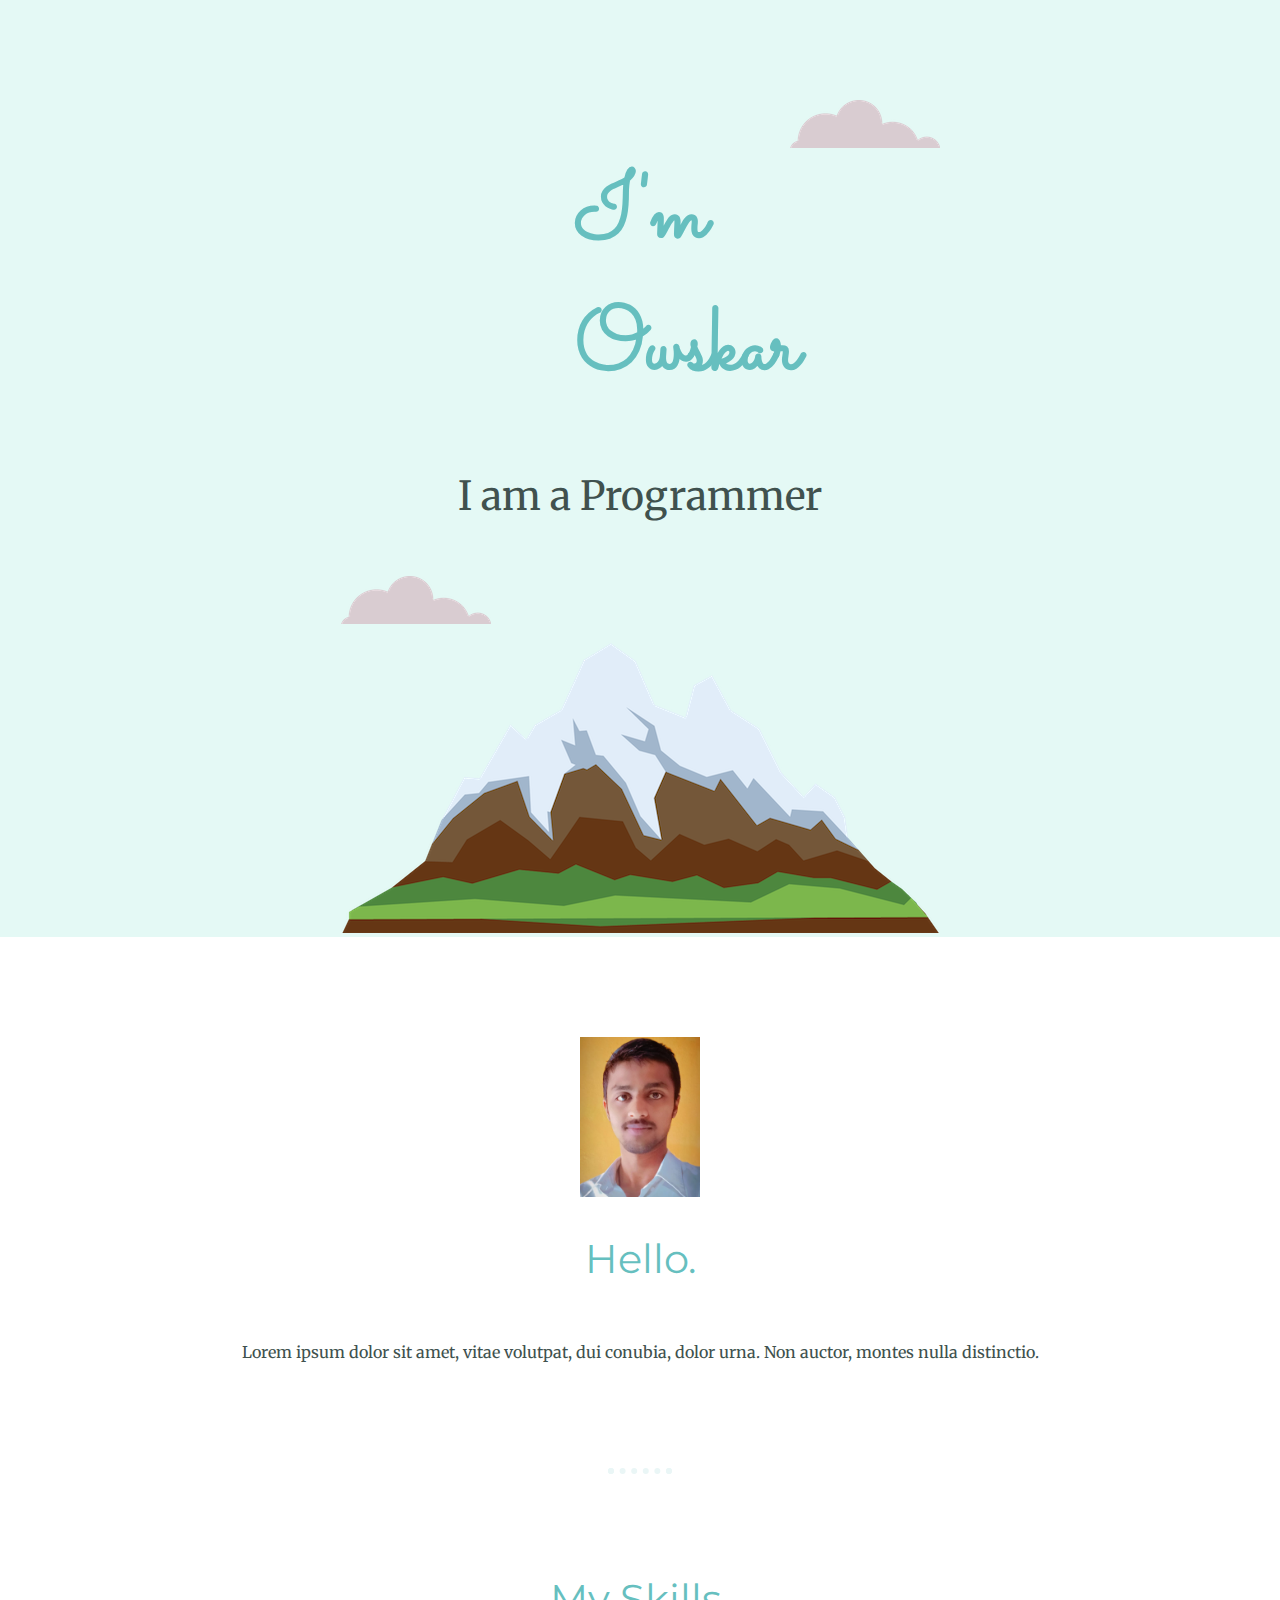
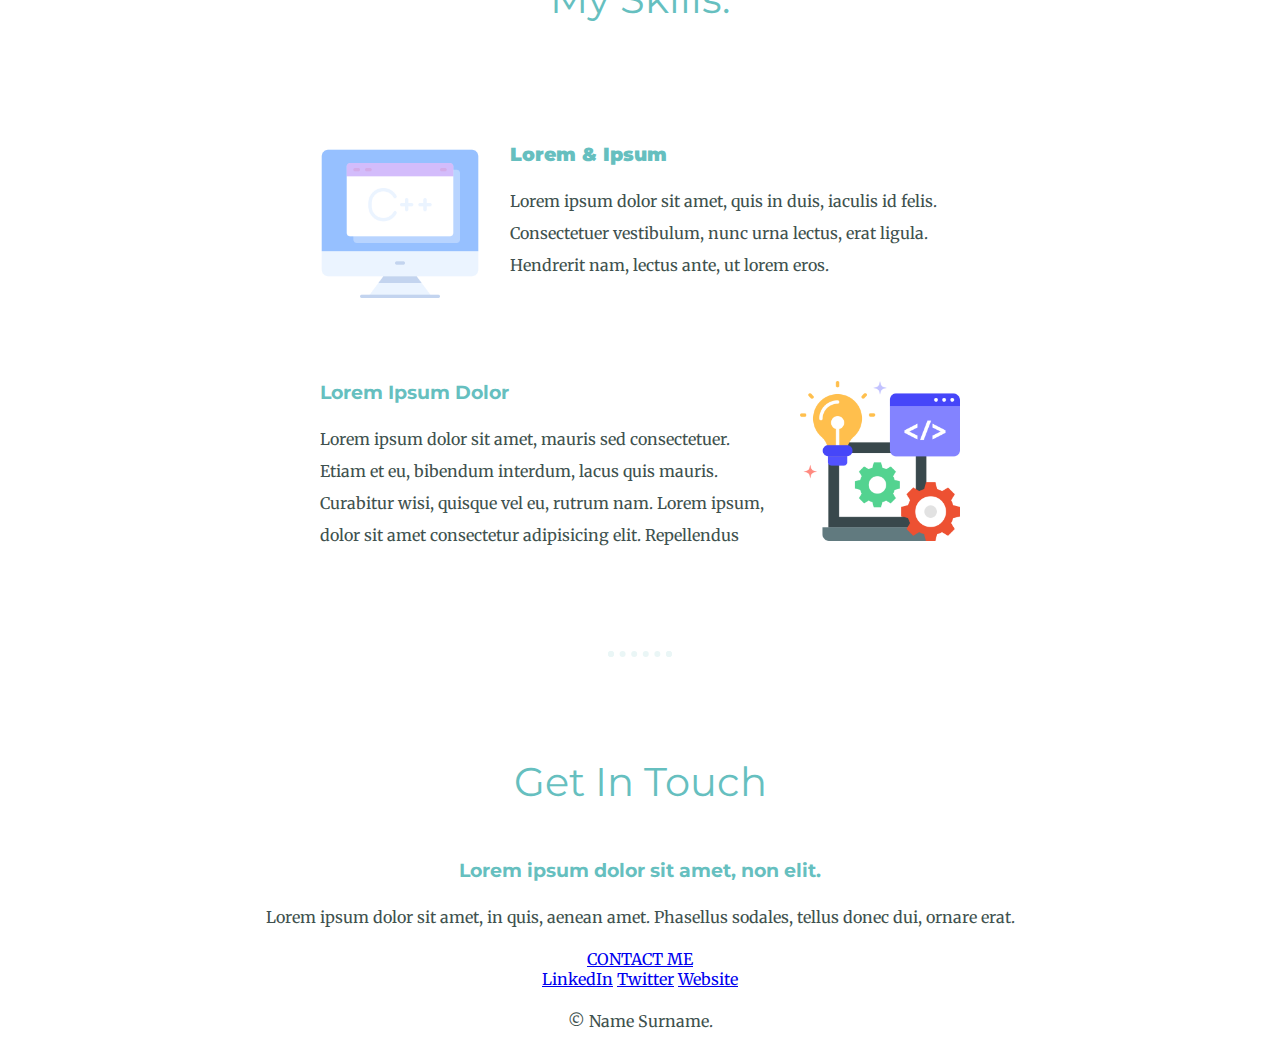
<file: CSSPractice/index.html>
<!DOCTYPE html>
<html lang="en">
  <head>
    <meta charset="UTF-8" />
    <meta http-equiv="X-UA-Compatible" content="IE=edge" />
    <meta name="viewport" content="width=device-width, initial-scale=1.0" />
    <link rel="stylesheet" href="styles.css" />
    <link rel="icon" href="favicon.ico?v=2" />
    <link rel="preconnect" href="https://fonts.googleapis.com" />
    <link rel="preconnect" href="https://fonts.googleapis.com" />
    <link rel="preconnect" href="https://fonts.gstatic.com" crossorigin />
    <link
      href="https://fonts.googleapis.com/css2?family=Merriweather&family=Montserrat:wght@200&family=Sacramento&display=swap"
      rel="stylesheet"
    />
    <title>Owskar</title>
  </head>
  <body>
    <div class="top">
      <img class="tcloud" src="cloud.png" alt="" />
      <h1>I'm Owskar</h1>
      <p class="pra">I am a Programmer</p>
      <img class="bcloud" src="cloud.png" alt="" />
      <img src="mountain.png" alt="" />
    </div>
    <div class="profile">
      <img src="owskar.jpg" alt="MyImg" />
      <h2>Hello.</h2>
      <p>
        Lorem ipsum dolor sit amet, vitae volutpat, dui conubia, dolor urna.
        Non auctor, montes nulla distinctio.
        </p>
      </div>
      <hr />
      <div class="skills">
        <h2>My Skills.</h2>
        <div class="skill-row">
          <img class="c" src="c++.png" alt="C++" />
          <h3><b> Lorem & Ipsum</b></h3>
          <p>
            Lorem ipsum dolor sit amet, quis in duis, iaculis id felis.
            Consectetuer vestibulum, nunc urna lectus, erat ligula. Hendrerit
            nam, lectus ante, ut lorem eros.
          </p>
        </div>
        <div class="skill-row">
          <img class="Programmer" src="programming.png" alt="Programmer" />
          <h3>Lorem Ipsum Dolor</h3>
          <p>
            Lorem ipsum dolor sit amet, mauris sed consectetuer. Etiam et eu,
            bibendum interdum, lacus quis mauris. Curabitur wisi, quisque vel
            eu, rutrum nam.
            Lorem ipsum, dolor sit amet consectetur adipisicing elit. Repellendus 
          </p>
        </div>
      </div>

      <hr />
      <div class="contact-me">
        <h2>Get In Touch</h2>
        <h3>Lorem ipsum dolor sit amet, non elit.</h3>
        <p>
          Lorem ipsum dolor sit amet, in quis, aenean amet. Phasellus sodales,
          tellus donec dui, ornare erat.
        </p>
        <a class="btn" href="mailto:name@email.com">CONTACT ME</a>
      </div>
    </div>
    
    <div class="bottom-container">
      <a class="footer-link" href="https://www.linkedin.com/">LinkedIn</a>
      <a class="footer-link" href="https://twitter.com/">Twitter</a>
      <a class="footer-link" href="https://www.appbrewery.co/">Website</a>
      <p>© Name Surname.</p>
    </div>
    
  </body>
  </html>
</file>
<file: CSSPractice/styles.css>
body{
    color: #40514e;
    margin: 0;
    text-align: center;
    font-family: 'Merriweather', serif;   /* It gives the font   */
    
}
h1{
        width: 10%;
        margin: 0 auto 0  auto; 
            /* Top Right Bottom Left */
        font-family: 'Sacramento', cursive;
        font-size: 5.625rem;
        color: #66BFBF;
      /*  100% == 16px == 1em/rem (root em) */
      
      /*
      Font size :-
      i) % ---> By using font size in % it adjusted as the user zooms in or zooms out .(It is dynamic size)
      ii) px---> It does not adjusts as the user zooms in or zooms out .(It is static size)
      iii)em---> It is also like % ,means it adjusted as the user zooms in or zooms out .(It is dynamic size)
      
      
      */
      
    }
    h2{
        font-family: 'Montserrat', sans-serif;
        color: #66BFBF;
        font-size: 2.5rem;
        font-weight: normal;
        padding-bottom: 20px;
    }
    h3{
  
        font-family: 'Montserrat', sans-serif;
        color: #66BFBF;
}
hr{
    border: dotted #eaf6f6 6px;
    border-bottom: none;
    width: 4%;
    margin: 100px auto;
}

.skill-row{
    width: 50%;
    margin: 100px auto 100px auto;
    text-align: left;


}

p{
    line-height: 2;
}

.pra{
    font-size: 2.5rem;
}
.profile{
    margin: 100px 0px;
}
.profile img{
    width: 120px;
}
.c{
    float: left;
    width:25%;
    margin-right: 30px;
}
.Programmer{
    float: right;
    width: 25%;
    margin-left: 30px;

}

.bcloud{
position: absolute;

}
.tcloud{
    position: relative;
    margin-top: 100px;
    margin-left: 450px;
}









/* *************************************************************************************************************** */
/* *************************************************************************************************************** */





.top{
    background-color: #e4f9f5;
    

}

.topContainer{

    background-color: red;
    height: 200px;
    width: 200px;
    margin-left: 260px;
    border: 20px solid;
}
.bottomContainer{
    background-color: blue;
    height: 200px;
    width: 200px;
    margin-left: 540px;
    border: solid 10px;
    
}


/* ************************************************************************************************************************* */
/* ************************************************************************************************************************* */


/*
-->>DISPLAY PROPERTY :

SELECTOR{
    display : inline; --->it takes alll block elements inline ,but not able to change its 
                            width...
    display : block;     ---> it converts the inline elements into block elements ,but not 
                         able to change its width...
    display : inline-block; ---> it converts the  block elements into inline element ,and  
                                also able to change its width...
    display : none; ---> it totally hides that element from our webpage 
    

}

*/



/* **************************************************************************************************************************** */
/* **************************************************************************************************************************** */



/* 
-->>POSITIONING PROPERTY
  
SELECTOR{
 

Example :-

    position :relative;
    left :30px;         --->it drags/shifts that element 30px to the right side from its
                            original position  
                            
                            it doesnot affect the position of other elements .It just overlap on the element if any element is in that position.

coordinate properties :
                        * Left
                        * Right
                        * Top
                        * Bottom         

    position :static  ---->it is default css all elements have static position by brousers default css (without applying any css)



}


*/


.red{

    background-color: red;
    height: 100px;
    width: 100px;

    position: relative;
    left: 200px;
}
.yellow{

    background-color: yellow;
    height: 100px;
    width: 100px;

    position: relative;
    left: 100px;
    bottom : 100px;
}
.blue{

    background-color: blue;
    height: 100px;
    width: 100px;

    position: relative;
    bottom: 200px;
}
/* ****************************************************************************************************************************** */


/* 
POSIONING PROPERTY


         
        position:absolute; --->

        It is also like relative positionng ,but in absolute positioning it  affects on the other HTML elements near to it. 

        It throw out the element out of the flow....

        coordinate properties :
                        * Left
                        * Right
                        * Top
                        * Bottom  
                        
    Example :
             position:  absolute;
             left: 200px;       ----> It moves the element to the right side from the left side
             top: 1500px;       ----> it throws out the element 1500px down from the top...



*/
.red1{

    background-color: red;
    height: 100px;
    width: 100px;

    position:  absolute;
    left: 200px;
    top: 1500px;
}
.yellow1{

    background-color: yellow;
    height: 100px;
    width: 100px;

    position: absolute;
    top: 1300px;
   
}
.blue1{

    background-color: blue;
    height: 100px;
    width: 100px;

    position: absolute;
   left: 100px;
   top: 1400px;
}
/* 

POSIONING PROPERTY


         
        position:fixed; ---> it fixes that element to that position even we scroll the page (Example : Nave bars are fixed to the top of the page )



*/
</file>
